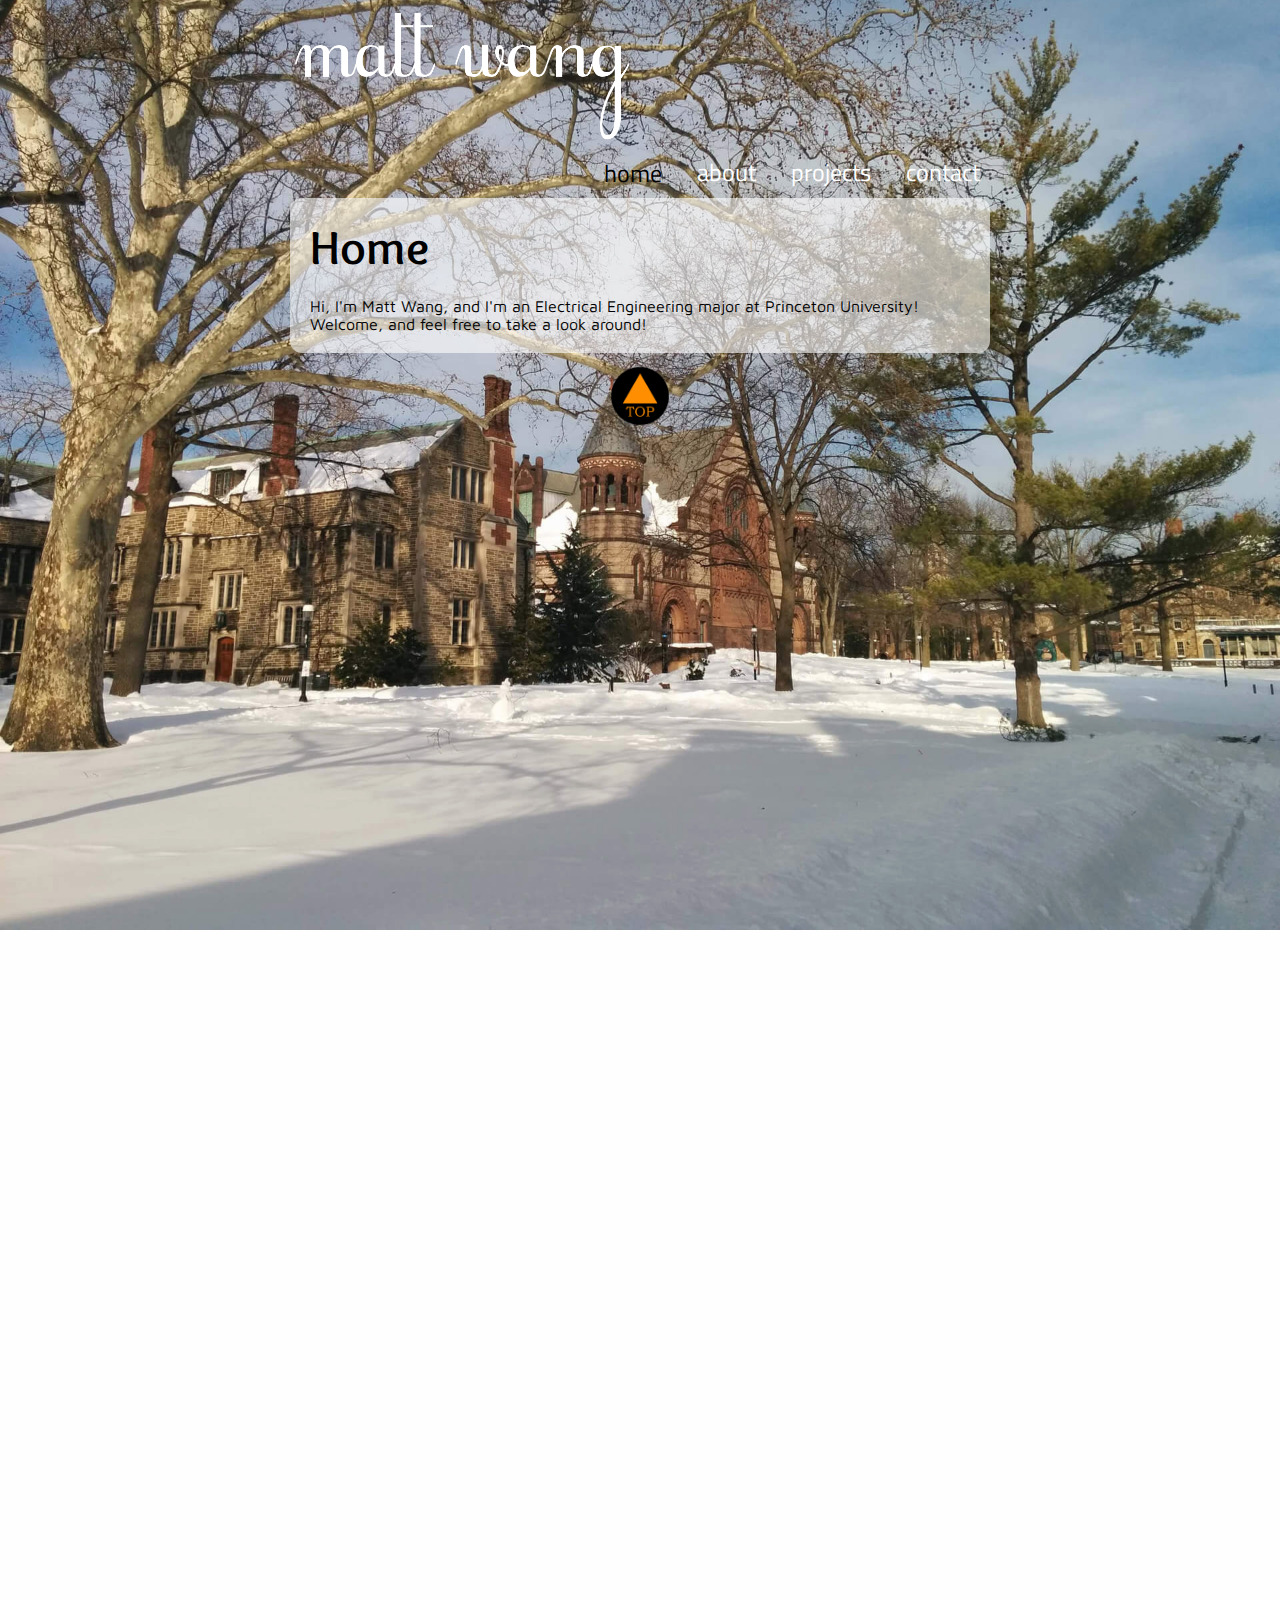
<file: index.html>
<!DOCTYPE html>
<html class="home-bg" lang="en-US">
<div id="back"></div>
<div class="all" id="main"">
	<head>
		<link rel="stylesheet"
			  type="text/css"
			  href="styles.css">
		<link href='https://fonts.googleapis.com/css?family=Titillium+Web|Maven+Pro|Rambla|Overlock'
			  rel='stylesheet'
			  type='text/css'>
		<link rel="icon"
			  type="image/png"
			  href="favicon-96x96.png"
			  sizes="96x96">
		<title>Matt Wang</title>
	</head>
	<body>
	<div class="head" id="smoothBody">
		<div class="element element--fadein" id="main">
			<div class="container">
				<a href="index.html"><img class="name" src="matt-cursif-white.png"></a>
				<header>
					<nav>
						<ul>
							<li id="selected"><a href="index.html">home</a></li>
							<li><a href="about.html">about</a></li>
							<li><a href="projects.html">projects</a></li>
							<li><a href="contact.html">contact</a></li>
						</ul>
					</nav>
				</header>
			</div>
		</div>

		<div class="element element--fadeinup" id="main">
			<div class="container">
			<section id="content">
					<h1>Home</h1>

					<!-- <img src="transtux.png" id="fullbody"> -->
					<p>Hi, I'm Matt Wang, and I'm an Electrical Engineering major at Princeton University! Welcome, and feel free to take a look around!</p>

			</section>

			<img src="./top.png" class="overlay">
			</div>
		</div>
	</div>
	</body>
</div>

<script src="https://ajax.googleapis.com/ajax/libs/jquery/1.12.2/jquery.min.js"></script>
<script type="text/javascript" src="app.js"></script>
</html>
</file>
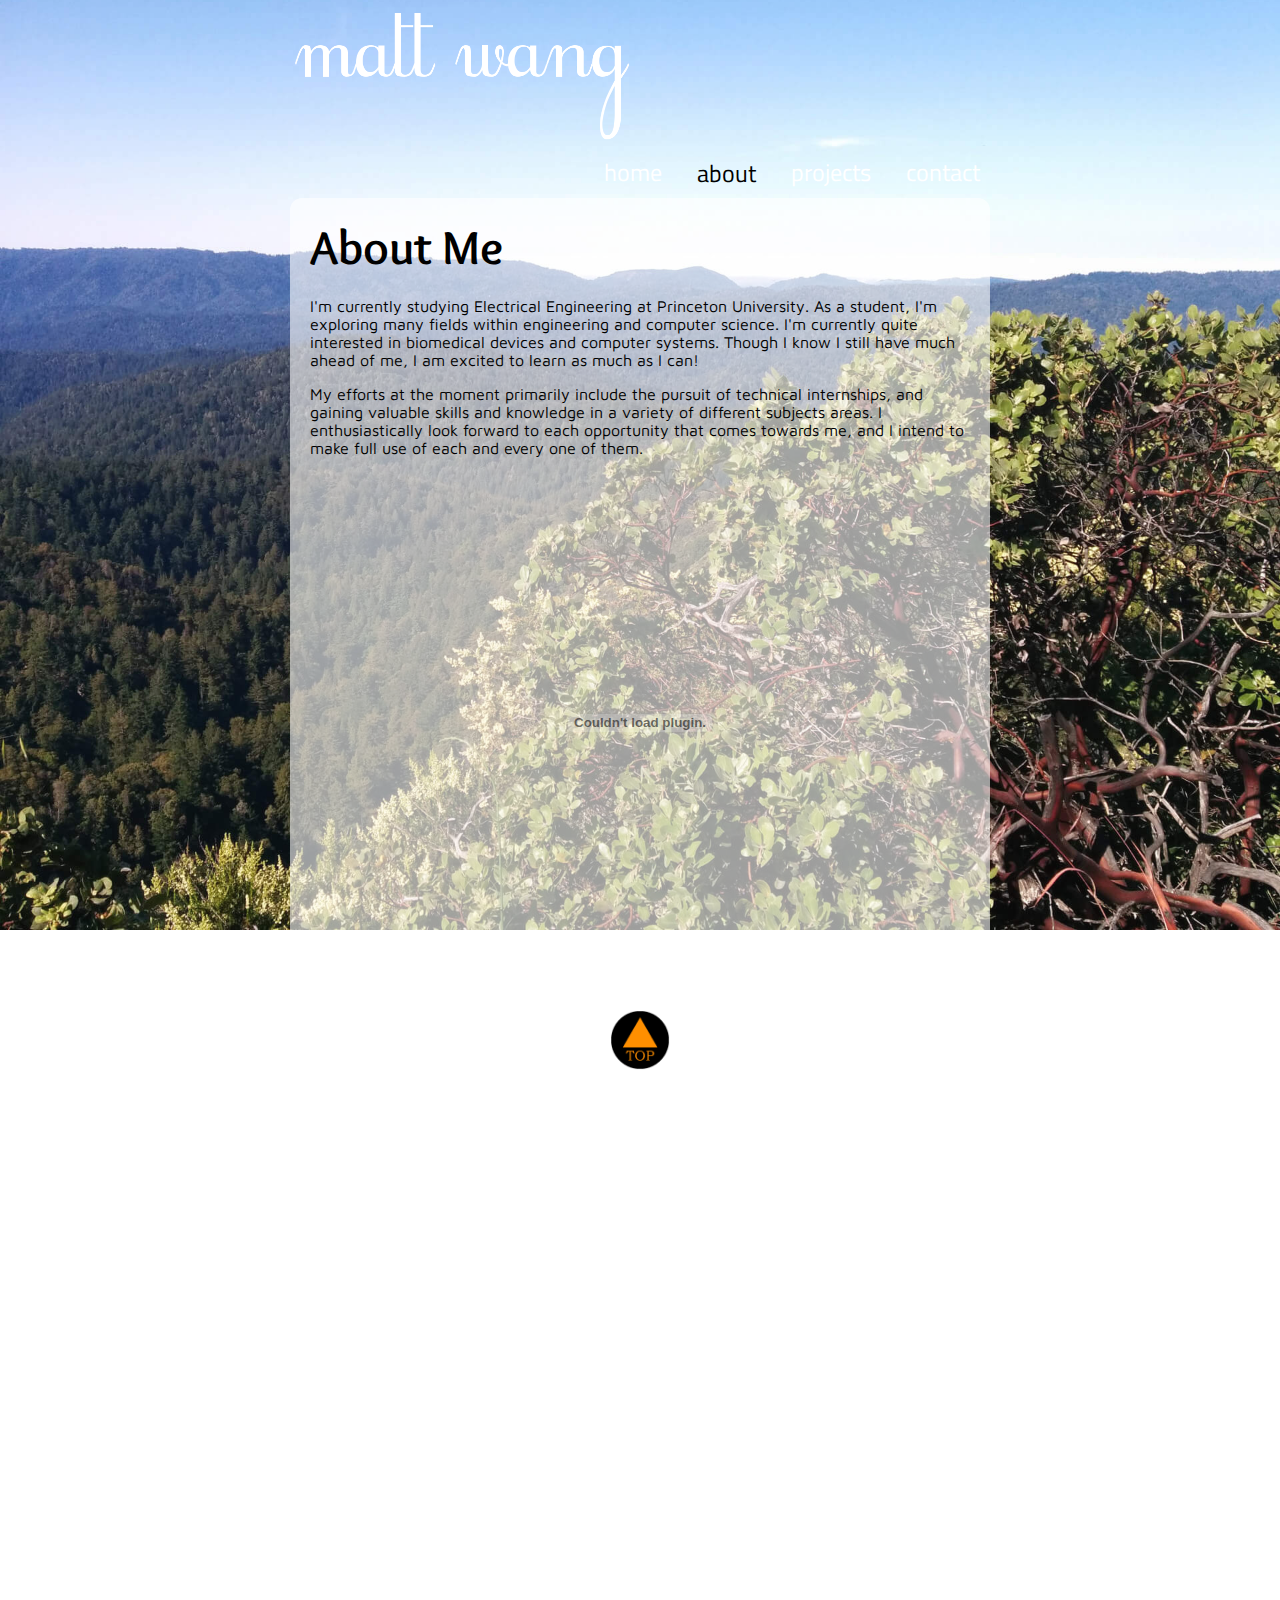
<file: about.html>
<!DOCTYPE html>
<html class="about-bg" lang="en-US">
<div id="back"></div>
<div class="all" id="main">
	<head>
		<link rel="stylesheet"
			  type="text/css"
			  href="styles.css">
		<link href='https://fonts.googleapis.com/css?family=Titillium+Web|Maven+Pro|Overlock'
			  rel='stylesheet'
			  type='text/css'>
		<link rel="icon"
			  type="image/png"
			  href="favicon-96x96.png"
			  sizes="96x96">
		<title>Matt Wang</title>
	</head>

	<div class="head">
		<div class="element element--fadein" id="main">
			<header>
				<a href="index.html"><img class="name" src="matt-cursif-white.png"></a>
				<nav>
					<ul>
						<li><a href="index.html">home</a></li>
						<li id="selected"><a href="about.html">about</a></li>
						<li><a href="projects.html">projects</a></li>
						<li><a href="contact.html">contact</a></li>
					</ul>
				</nav>
			</header>
		</div>

		<div class="element element--fadeinup" id="main">
			<section id="content">
				<h1>About Me</h1>
				<p>I'm currently studying Electrical Engineering at Princeton University. As a student, I'm exploring many fields within engineering and computer science. I'm currently quite interested in biomedical devices and computer systems. Though I know I still have much ahead of me, I am excited to learn as much as I can!</p>
				<p>My efforts at the moment primarily include the pursuit of technical internships, and gaining valuable skills and knowledge in a variety of different subjects areas. I enthusiastically look forward to each opportunity that comes towards me, and I intend to make full use of each and every one of them.</p>
				<p></p>

				<embed src="./MattWang_Resume_Current.pdf">
<!-- 				<h2>Education</h2>
				<p><b>Princeton University, Class of 2019</b><br>
				Pursuing Bachelor of Science in Engineering (B.S.E.) in Electrical Engineering<br>
				GPA: 3.94/4.00</p>
				<h2>Relevant Coursework</h2>
				<p>ELE 206/COS 306 - Contemporary Logic Design<br>
				ELE 201 - Information Signals<br>
				COS 126 - General Computer Science</p>
				<h2>Knowledge & Skills</h2>
				<p><b>Software </b>: Proficient in Java (2 yrs), Verilog HDL (6 mo.), MATLAB (6 mo.)<br>
				&nbsp&nbsp&nbsp&nbspFamiliar with Autodesk Inventor, Python, MS Office, HTML, CSS, Javascript/Jquery.</p>
				<p><b>Hardware</b>: Familiar with oscilloscopes, function generators, breadboards, soldering, logic circuits.</p>
				<p><b>Biological Research</b>: Cell plating, PCR, gel electrophoresis, soil treatment, statistical analyses.</p>
				<p><b>Languages</b>: English, Mandarin Chinese, and Spanish.</p>
				<h2>Other Interests</h2>
				<p></p>
				<div id="wrapper">
					<img src="./choir.png" class="hover">
					<p class="titlecapt">  Singing</p>
				</div>
				<div id="wrapper">
					<img src="./chuutotoro.jpg" class="hover">
					<p class="titlecapt">  Plushiemaking</p>
				</div> -->
				<p></p>
			</section>
			
			<img src="top.png" class="overlay">
		</div>
	</div>
</div>
<script src="https://ajax.googleapis.com/ajax/libs/jquery/1.12.2/jquery.min.js"></script>
<script type="text/javascript" src="app.js"></script>
</html>
</file>
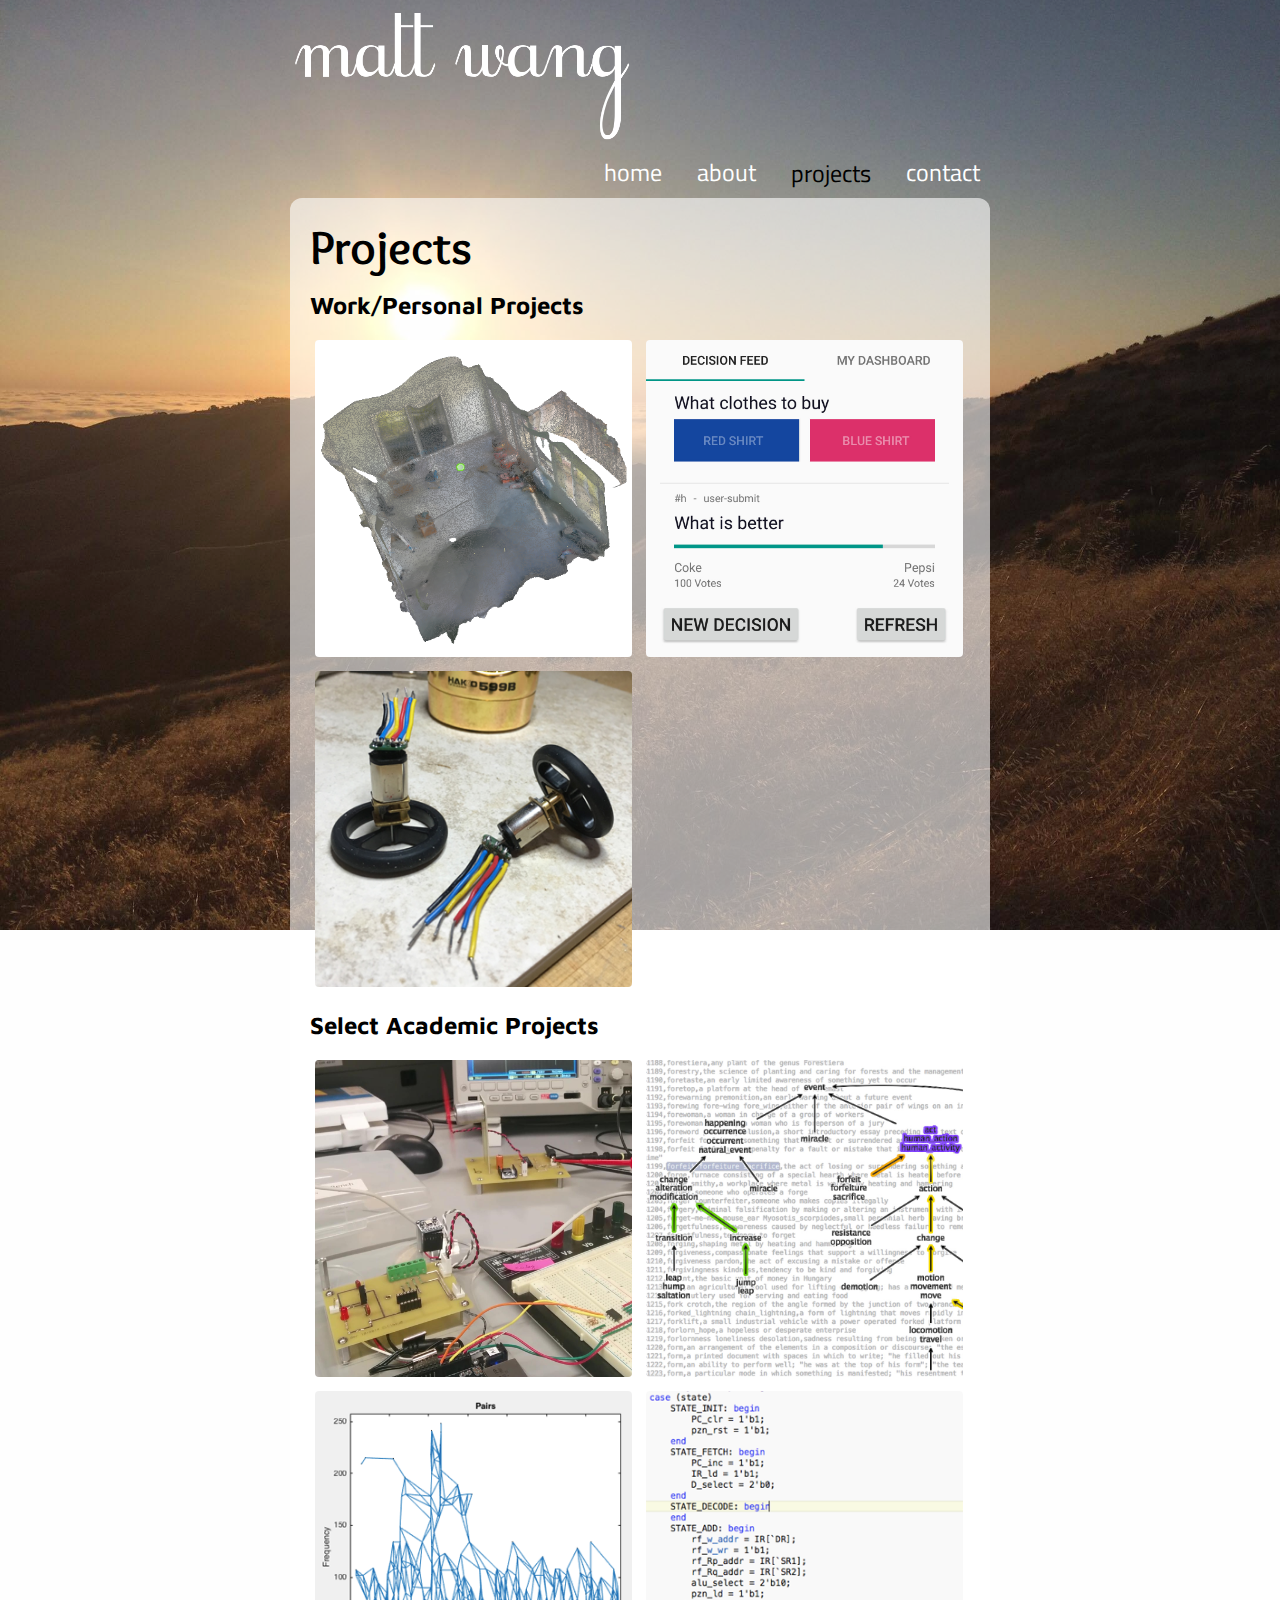
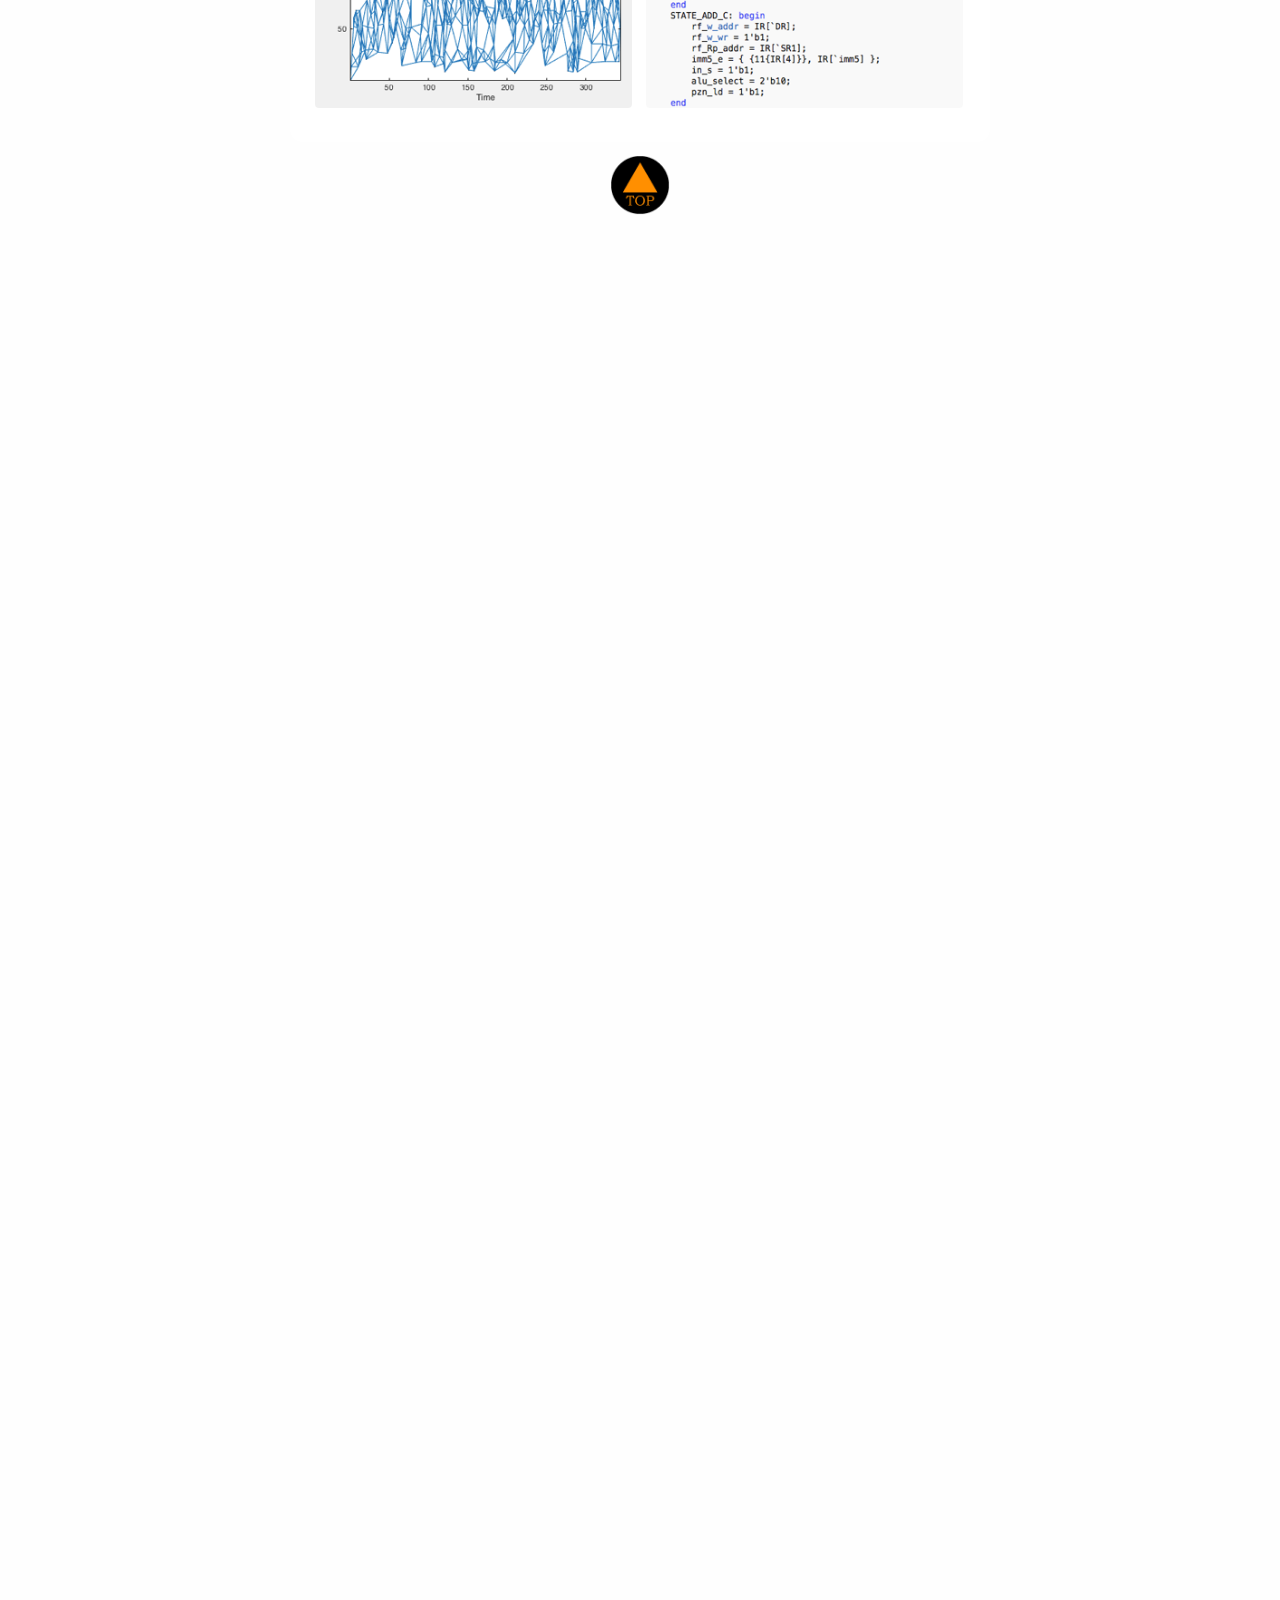
<file: projects.html>
<!DOCTYPE html>
<html class="projects-bg" lang="en-US">
<div id="back"></div>
<div class="all" id="main">
	<head>
		<link rel="stylesheet"
			  type="text/css"
			  href="styles.css">
		<link href='https://fonts.googleapis.com/css?family=Titillium+Web|Maven+Pro|Overlock'
			  rel='stylesheet'
			  type='text/css'>
		<link rel="icon"
			  type="image/png"
			  href="favicon-96x96.png"
			  sizes="96x96">
		<title>Matt Wang</title>
	</head>

	<div class="head">
		<div class="element element--fadein" id="main">
			<header>
				<a href="index.html"><img class="name" src="matt-cursif-white.png"></a>
				<nav>
					<ul>
						<li><a href="index.html">home</a></li>
						<li><a href="about.html">about</a></li>
						<li id="selected"><a href="projects.html">projects</a></li>
						<li><a href="contact.html">contact</a></li>
					</ul>
				</nav>
			</header>
		</div>

		<div class="element element--fadeinup" id="main">
			<section id="content">
				<h1>Projects</h1>
				<h2>Work/Personal Projects</h2>
				<p></p>
				<div id="wrapper">
					<img src="./3dmodel.png" class="hover">
					<p class="titlecapt">M2Robots - Recap360, MATLAB</p>
					<p class="capt">
					&nbsp&nbsp&nbsp&nbspInternship under Peiqing Xia for beginning startup.<br>
					&nbsp&nbsp&nbsp&nbspUsed Autodesk Recap360 to convert photos to models.<br>
					&nbsp&nbsp&nbsp&nbspUsed MATLAB with data from .obj files.<br>
					&nbsp&nbsp&nbsp&nbspCreated GUI for user-defined model boundaries.</p>
				</div>
				<div id="wrapper">
					<img src="./decide4u.jpg" class="hover">
					<p class="titlecapt">Decide4U - Android</p>
					<p class="capt">
					&nbsp&nbsp&nbsp&nbspTeam project for HackPrinceton Fall 2016.<br>
					&nbsp&nbsp&nbsp&nbspSocial app for helping people make decisions.<br>
					&nbsp&nbsp&nbsp&nbspDeveloped UI - layout, swipe view, navigation, etc.</p>
				</div>
				<div id="wrapper">
					<img src="./soldering.jpg" class="hover">
					<p class="titlecapt">Arduino Bots - Arduino</p>
					<p class="capt">
					&nbsp&nbsp&nbsp&nbspPartner project with <a href="http://nanditapiyer.me">Nandita Iyer</a>.<br>
					&nbsp&nbsp&nbsp&nbspBuilt using Arduino Uno.<br>
					&nbsp&nbsp&nbsp&nbspControllable by IR remote.<br>
					&nbsp&nbsp&nbsp&nbspImplements collision avoidance, distance sensing.</p>
				</div>
				<h2>Select Academic Projects</h2>
				<p></p>
				<div id="wrapper">
					<img src="./beagleboneapp.jpg" class="hover">
					<p class="titlecapt">BeagleBone App - Android</p>
					<p class="capt">
					&nbsp&nbsp&nbsp&nbspPartner project as part of ELE 301.<br>
					&nbsp&nbsp&nbsp&nbspUses open-loop control to change speed of a fan.<br>
					&nbsp&nbsp&nbsp&nbspReads from digital thermometer for control signal.<br>
					&nbsp&nbsp&nbsp&nbspBuilt app and circuitry to connect to BeagleBone.<br>
					</p>
				</div>
				<div id="wrapper">
					<img src="./wordnet.jpg" class="hover">
					<p class="titlecapt">WordNet - Java</p>
					<p class="capt">
					&nbsp&nbsp&nbsp&nbspProject as part of COS 226.<br>
					&nbsp&nbsp&nbsp&nbspModeled English lexicon as rooted DAG of word groups.<br>
					&nbsp&nbsp&nbsp&nbspUsed breadth-first search to navigate between nouns.</p>
				</div>
				<div id="wrapper">
					<img src="./peakpairs.png" class="hover">
					<p class="titlecapt">Shazam - MATLAB</p>
					<p class="capt">
					&nbsp&nbsp&nbsp&nbspProject as part of ELE 201.<br>
					&nbsp&nbsp&nbsp&nbspSimulate music-matching behavior of Shazam.<br>
					&nbsp&nbsp&nbsp&nbspUsed Fourier transform, spectral analysis.</p>
				</div>
				<div id="wrapper">
					<img src="./verilog.png" class="hover">
					<p class="titlecapt">Princeton University Computer - Verilog</p>
					<p class="capt">
					&nbsp&nbsp&nbsp&nbspPartner project with Frank Li for ELE 206.<br>
					&nbsp&nbsp&nbsp&nbspDesign 16-bit processor, w/ LC-3 instruction set.<br>
					&nbsp&nbsp&nbsp&nbspSynthesized into bitcode for FPGA to test behavior.</p>
				</div>
				<p></p>
			</section>
			
			<img src="./top.png" class="overlay">
		</div>
	</div>
</div>
<script src="https://ajax.googleapis.com/ajax/libs/jquery/1.12.2/jquery.min.js"></script>
<script type="text/javascript" src="app.js"></script>
</html>
</file>
<file: styles.css>
html {
	display: table;
	margin: auto;
}

.name {
	position: relative;
	width: 50%;
}

.home-bg {
	background: #4080BF;
}

.about-bg {
	background: #4080BF;
}

.projects-bg {
	background: #4080BF;
}

.contact-bg {
	background: #4080BF;
}

@media only screen
and (min-device-width: 1200px)
and (max-device-width: 1600px)
and (-webkit-min-device-pixel-ratio: 1) {
	.home-bg {
		background: url(./auditorium.jpg) no-repeat center center fixed;

	    -webkit-background-size: cover;
	    -moz-background-size: cover;
	    -o-background-size: cover;
	    background-size: cover;
	}

	.about-bg {
		background: url(./castlerock.jpg) no-repeat center center fixed;

	    -webkit-background-size: cover;
	    -moz-background-size: cover;
	    -o-background-size: cover;
	    background-size: cover;
	}

	.projects-bg {
		background: url(./sunset.jpg) no-repeat center center fixed;

	    -webkit-background-size: cover;
	    -moz-background-size: cover;
	    -o-background-size: cover;
	    background-size: cover;
	}

	.contact-bg {
		background: url(./beach.jpg) no-repeat center center fixed;

	    -webkit-background-size: cover;
	    -moz-background-size: cover;
	    -o-background-size: cover;
	    background-size: cover;
	}
}

#back {
	position: absolute;
	background: #F1F1F1;
	top: 0;
	bottom: 0;
	left: 0;
	right: 0;
	width: 100%;
	height: 500%;
	z-index: -100;
}

header {
	padding-top: auto;
}

.head .element {
	-webkit-animation-duration: 1s;
	-webkit-transition-timing-function: ease-in;
	-webkit-animation-fill-mode: both;
}

.head .element--fadein {
	-webkit-animation-name: fadeIn;
}

.head .element--fadeinup {
	-webkit-animation-name: fadeInUp;
}

nav ul {
	font-family: "Titillium Web";
	font-size: 150%;
	text-align: right;
	list-style: none;
	padding: 0;
	padding-bottom: 8px;
	margin: 0;
}

nav li {
	display: inline;
	
	border: hidden;

	position: relative;
	right: -10px;
	
	margin: 0 10px 0 0;
	background: none;
}

nav li a {
	padding: 0 10px;
	text-decoration: none;
	color: white;
	-webkit-transition: all 0.25s ease;
	-moz-transition: all 0.25s ease;
	-o-transition: all 0.25s ease;
}

nav li a:hover {
	color: #000000;
	font-weight: bold;
}

#selected a {
	position: relative;
	top: 1px;
	color: #000000;
}

#content {
	/*border: 1px solid;*/
	border: hidden;
	border-radius: 12px;
	background: rgba(255, 255, 255, 0.6);
	clear: both;
	padding: 0 20px 4px 20px;
}

#fullbody {
	position: relative;
	max-width: 35%;
	/*text-align: right;*/
	float: right;
}

#header li {
	float: left;
	border: 1px solid;
	border-bottom-width: 0;
	margin: 0 5px 0 0;
}

body {
	min-width: 700px;
	max-width: 700px;
	vertical-align: middle;
	padding-bottom: 80px;
}

h1 {
	margin: 0;
	padding: 20px 0 5px 0;
	font-family: "Overlock";
	color: black;
	text-align: left;
	font-size: 300%;
}

h2 {
	margin: 0;
	padding: 10px 0 5px 0;
	font-family: "Maven Pro";
	color: black;
	text-align: left;
	font-size: 150%;
}

p {
    font-family: "Maven Pro";
    color: black;
}

li {
	font-family: "Titillium Web";
	color: black;
	/*padding-bottom: 20px;*/
}

#wrapper {
	/*background-color: white;*/
	width: 48%;
	position: relative;
	display: inline-block;
    text-align: left;

    margin-right: 10px;
    right: -5px;
	
	-webkit-transition: all 0.25s;
	-moz-transition: all 0.25s;
	-o-transition: all 0.25s;
}

#wrapper img {
	
	width: 100%;
	border-style: hidden;
	border-radius: 4px;
	margin-top: 0px;
	margin-bottom: 10px;
	z-index: 0;

	-webkit-transition: all 0.25s;
	-moz-transition: all 0.25s;
	-o-transition: all 0.25s;
}

/*#wrapper img:hover {
	opacity
	-webkit-filter: saturate(0%);
}*/

#wrapper .capt {
	color: black;
	width: 100%;
	padding-top: 4px;
	padding-bottom: 6px;
	background-color: rgba(255, 255, 255, 0.8);
	position: absolute;
	top: 40px;
	margin-bottom: 5px;
	opacity: 0;
	font-weight: bold;
	z-index = 999;
	font-size: 75%;

	-webkit-transition: all 0.25s;
	-moz-transition: all 0.25s;
	-o-transition: all 0.25s;
}

#wrapper .titlecapt {
	color: black;
	width: 100%;
	padding-top: 4px;
	padding-bottom: 6px;
	background-color: rgba(255, 255, 255, 0.8);
	position: absolute;
	top: -5px;
	margin-bottom: 5px;
	/*margin-left: 0px;*/
	text-indent: 10px;
	opacity: 0;
	font-weight: bold;
	z-index = 999;
	/*vertical-align: top;*/
	font-size: 96%;

	-webkit-transition: all 0.25s;
	-moz-transition: all 0.25s;
	-o-transition: all 0.25s;
}

#wrapper:hover .titlecapt {
	opacity: 1;
}

#wrapper:hover .capt {
	opacity: 1;
}

#intercontact {
	width: 100%;
	position: relative;
	display: block;
	margin: auto;
}

#treechart {
	width: 100%;
}

.email {
	width: 26.33%;
	position: absolute;
	z-index: 5;
	top: 31px;
	left: 245px;
	opacity: 0;

	-webkit-transition: all 0.25s;
	-moz-transition: all 0.25s;
	-o-transition: all 0.25s;
}

.email:hover {
	opacity: 1;
}

.linkedin {
	width: 26.33%;
	position: absolute;
	top: 226px;
	left: 40px;
	z-index: 4;
	opacity: 0;

	-webkit-transition: all 0.25s;
	-moz-transition: all 0.25s;
	-o-transition: all 0.25s;
}

.linkedin:hover {
	opacity: 1;
}

.fb {
	width: 26.33%;
	position: absolute;
	z-index: 3;
	top: 315px;
	left: 445px;
	opacity: 0;

	-webkit-transition: all 0.25s;
	-moz-transition: all 0.25s;
	-o-transition: all 0.25s;
}

.fb:hover {
	opacity: 1;
}

embed {
	width: 100%;
	height: 500px;
}

canvas {
	width: 100%;
	height: 400px;
	border: 1px solid black;
}

.overlay {
	height: 60px;
	width: 60px;
	position: absolute;
	left: 50%;
	margin-left: -30px;
	padding-top: 13px;
	z-index: 999;

	cursor: pointer;
}

.overlay.cd-is-visible {
	visibility: visible;
	opacity: 1;
}

.overlay.cd-fade-out {
	opacity: 0.5;
}

@keyframes fadeIn {
	0% {
		opacity: 0;
	}

	100% {
		opacity: 1;
	}
}

@keyframes fadeInUp {
	0% {
		opacity: 0;
		-webkit-transform: translate3d(0, 100%, 0);
	}

	100% {
		opacity: 1;
		-webkit-transform: none;
	}
}
</file>
